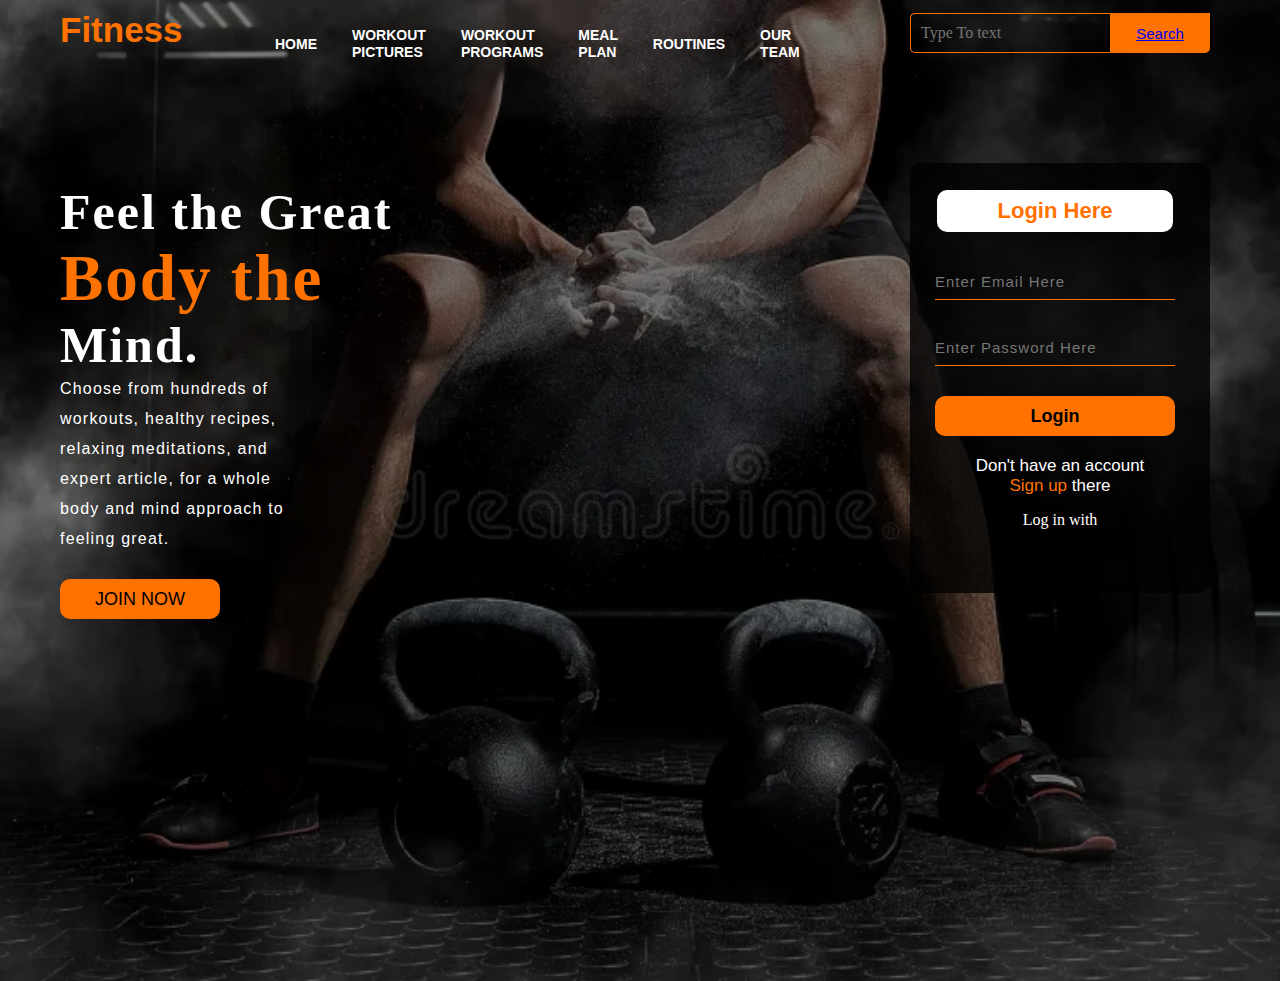
<file: index.html>
<!DOCTYPE html>
<html lang="en">
<head>
    <title>Fitness Design</title>
    <link rel="stylesheet" href="style.css ">

</head>
<body>
     <div class="main">
         <div class="navbar">
             <div class="icon">
                <h2 class="logo">Fitness</h2>
             </div>

             <div class="menu">
                <ul>
                    <li><a href="home.html">HOME</a></li>
                    <li><a href="workout pictures.html">WORKOUT PICTURES</a></li>
                    <li><a href="workout programs.html">WORKOUT PROGRAMS</a></li>
                    <li><a href="meal plan.html">MEAL PLAN</a></li>
                    <li><a href="routines.html">ROUTINES</a></li>
                    <li><a href="our team.html">OUR TEAM</a></li>
                </ul>
             </div>
                  
              <div class="search">
            <input class="srch" type="search" name="" placeholder="Type To text">
            <a href="#"> <button class="btn">Search</a></button>
          </div>
        </div>
        <div class="content">
            <h1>Feel the Great <br><span>Body the</span> </br>Mind.</h1>
            <p class="par">Choose from hundreds of <br>workouts, healthy recipes,<br> relaxing
                 meditations, and <br>expert article, for a whole <br>body and mind approach to<br> feeling great.</p>

              <button class="cn"><a href="#">JOIN NOW</a></button>
            
               <div class="form">
                   <h2>Login Here</h2>
                   <input type="email" name="email" placeholder="Enter Email Here">
                    <input type="password" name="" placeholder="Enter Password Here">
                    <button class="btnn"><a href="#">Login</a></button>

                     <p class="link">Don't have an account</br>
                      <a href="#">Sign up </a> there</a></p>
                       <p class="liw">Log in with</p>
               </div>   
               </div>
       </div>

    </div>
     
        
</body>
</html>
</file>
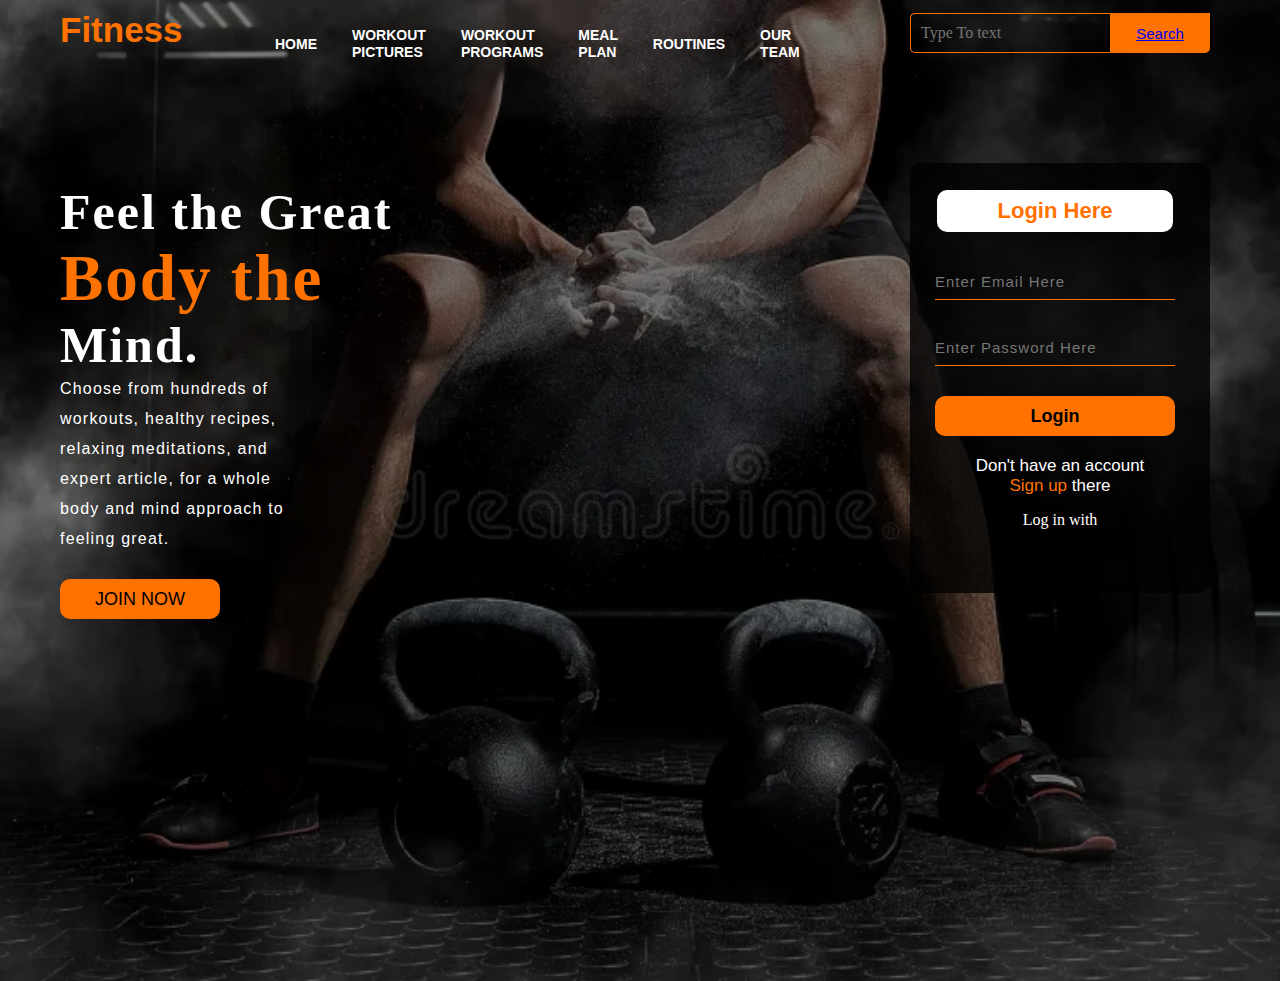
<file: home.html>
<!DOCTYPE html>
             <html lang="en">
             <head>
                 <title>Fitness Design</title>
                 <link rel="stylesheet" href="style.css ">
             
             </head>
             <body>
                  <div class="main">
                      <div class="navbar">
                          <div class="icon">
                             <h2 class="logo">Fitness</h2>
                          </div>
             
                          <div class="menu">
                             <ul>
                                 <li><a href="home.html">HOME</a></li>
                                 <li><a href="workout pictures.html">WORKOUT PICTURES</a></li>
                                 <li><a href="workout programs.html">WORKOUT PROGRAMS</a></li>
                                 <li><a href="meal plan.html">MEAL PLAN</a></li>
                                 <li><a href="routines.html">ROUTINES</a></li>
                                 <li><a href="our team.html">OUR TEAM</a></li>
                             </ul>
                          </div>
                               
                           <div class="search">
                         <input class="srch" type="search" name="" placeholder="Type To text">
                         <a href="#"> <button class="btn">Search</a></button>
                       </div>
                     </div>
                     <div class="content">
                         <h1>Feel the Great <br><span>Body the</span> </br>Mind.</h1>
                         <p class="par">Choose from hundreds of <br>workouts, healthy recipes,<br> relaxing
                              meditations, and <br>expert article, for a whole <br>body and mind approach to<br> feeling great.</p>
             
                           <button class="cn"><a href="#">JOIN NOW</a></button>
                         
                            <div class="form">
                                <h2>Login Here</h2>
                                <input type="email" name="email" placeholder="Enter Email Here">
                                 <input type="password" name="" placeholder="Enter Password Here">
                                 <button class="btnn"><a href="#">Login</a></button>
             
                                  <p class="link">Don't have an account</br>
                                   <a href="#">Sign up </a> there</a></p>
                                    <p class="liw">Log in with</p>
                            </div>   
                            </div>
                    </div>
             
                 </div>
                  
                     
             </body>
             </html>
</file>
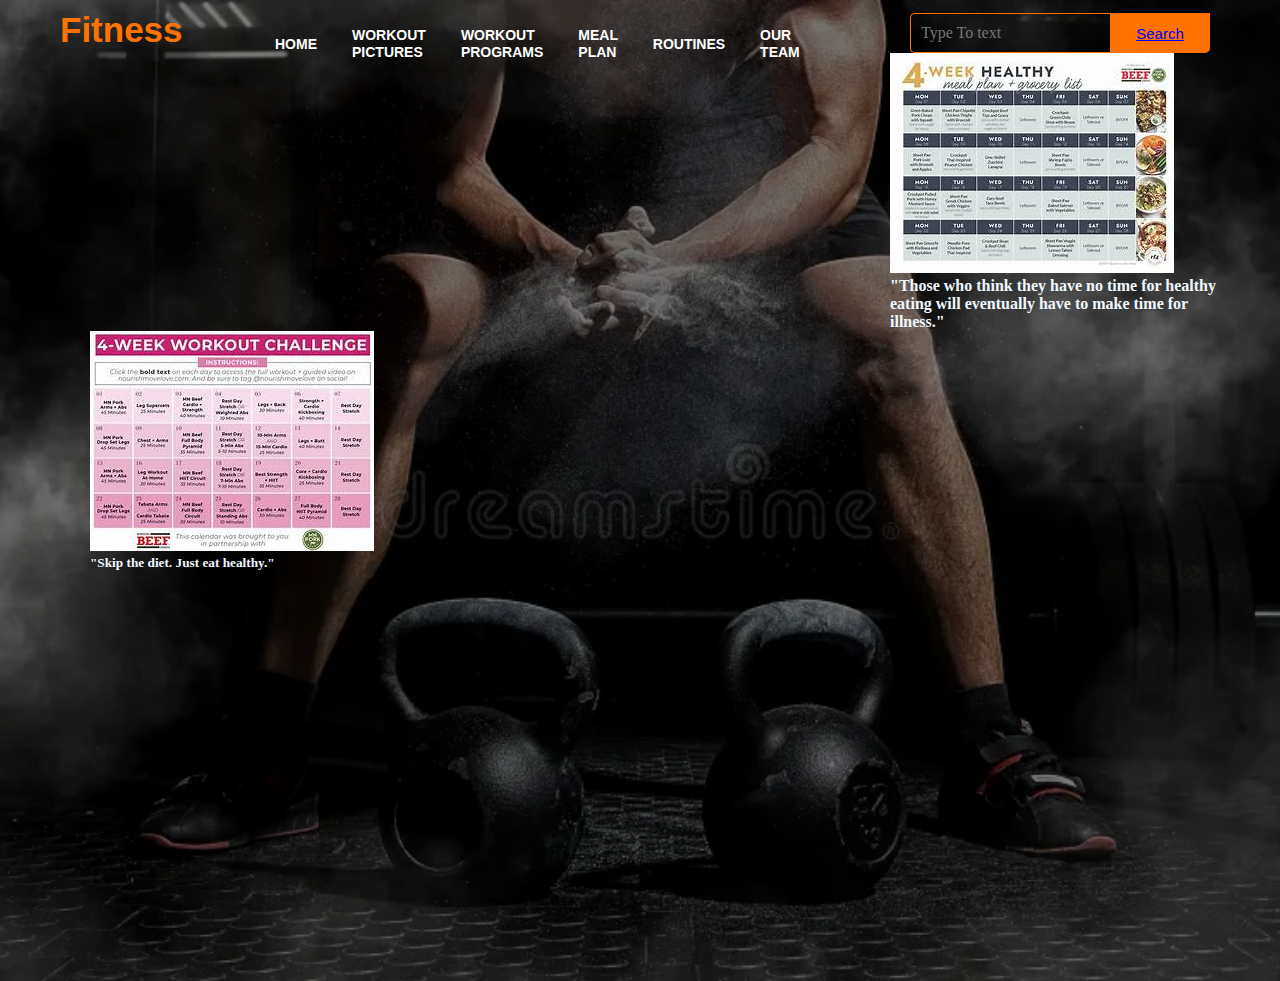
<file: meal plan.html>
<!DOCTYPE html>
             <html lang="en">
             <head>
                 <title>Fitness Design</title>
                 <link rel="stylesheet" href="style.css ">
             
             </head>
             <body>
                  <div class="main">
                      <div class="navbar">
                          <div class="icon">
                             <h2 class="logo">Fitness</h2>
                          </div>
             
                          <div class="menu">
                             <ul>
                              <li><a href="home.html">HOME</a></li>
                                 <li><a href="workout pictures.html">WORKOUT PICTURES</a></li>
                                 <li><a href="workout programs.html">WORKOUT PROGRAMS</a></li>
                                 <li><a href="meal plan.html">MEAL PLAN</a></li>
                                 <li><a href="routines.html">ROUTINES</a></li>
                                 <li><a href="our team.html">OUR TEAM</a></li>
                             </ul>
                          </div>
                               
                           <div class="search">
                         <input class="srch" type="search" name="" placeholder="Type To text">
                         <a href="#"> <button class="btn">Search</a></button>
                       </div>
                       <div class="five" style="width: 350px; margin-left: 850px; margin-right: 500px;">
                        <img src="th (2).jpg" alt="girl"></div>
                        <div class="four" style="width: 350px; margin-left: 850px; margin-right: 500px; color: aliceblue;">
                          <h4> "Those who think they have no time for healthy eating will eventually have to make time for illness."</h4>
                        </div>
                        <div class="two" style="width: 1100px; margin-left: auto; margin-right: auto;">
                          <img src="th (3).jpg" alt="boy"></div>
                          <div class="col-sm-2" style="width: 1100px; margin-left: auto; margin-right: auto; color: aliceblue;">
                            <h5>"Skip the diet. Just eat healthy."</h5>
                          </div>
                     </div>
                     </div>
             </body>
             </html>
</file>
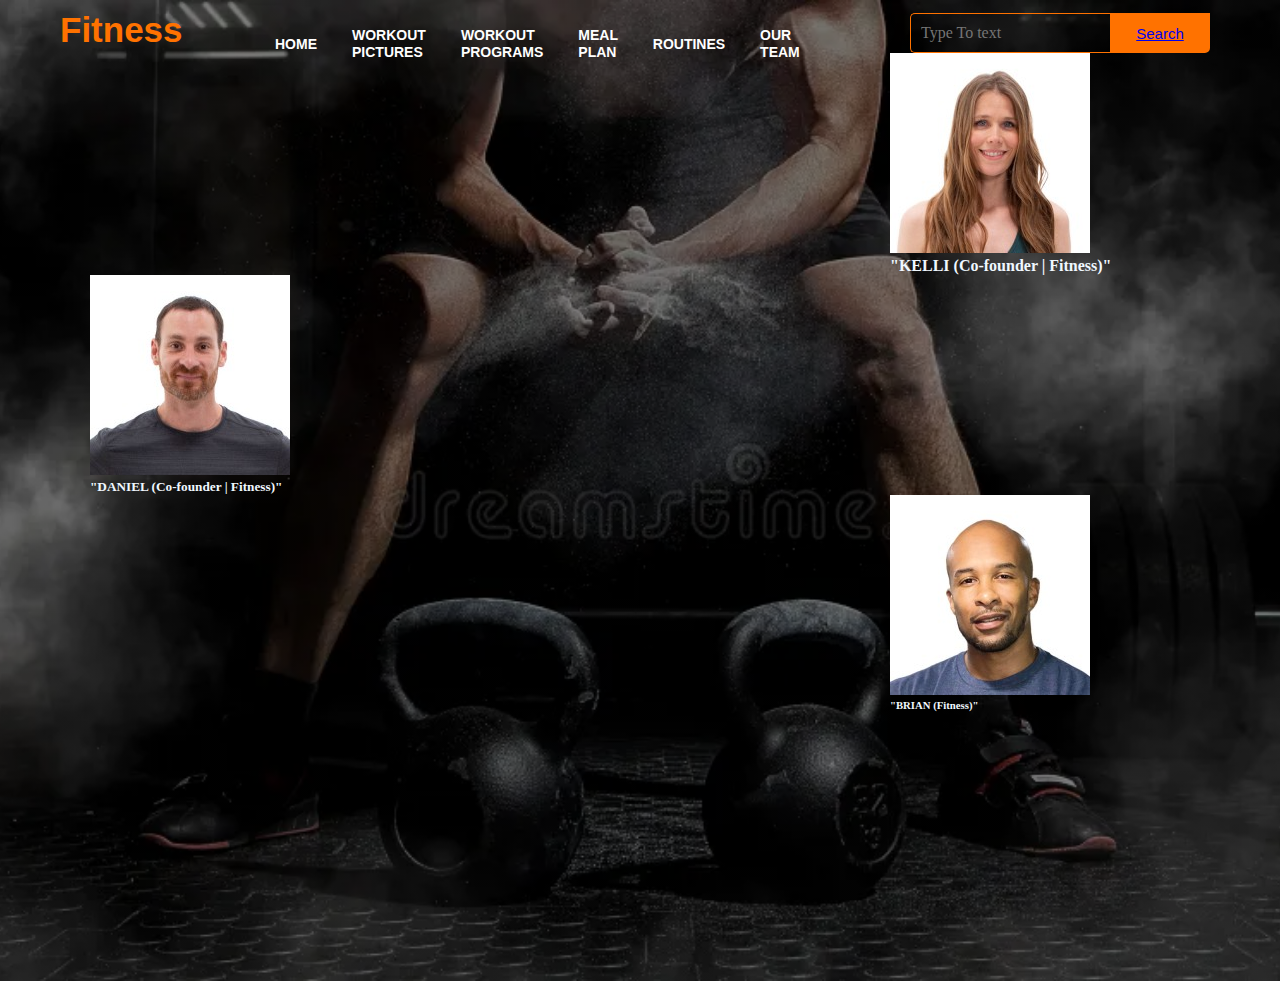
<file: our team.html>
<!DOCTYPE html>
<html lang="en">
<head>
    <title>Fitness Design</title>
    <link rel="stylesheet" href="style.css ">

</head>
<body>
     <div class="main">
         <div class="navbar">
             <div class="icon">
                <h2 class="logo">Fitness</h2>
             </div>

             <div class="menu">
                <ul>
                  <li><a href="home.html">HOME</a></li>
                    <li><a href="workout pictures.html">WORKOUT PICTURES</a></li>
                    <li><a href="workout programs.html">WORKOUT PROGRAMS</a></li>
                    <li><a href="meal plan.html">MEAL PLAN</a></li>
                    <li><a href="routines.html">ROUTINES</a></li>
                    <li><a href="our team.html">OUR TEAM</a></li>
                </ul>
             </div>
                  
              <div class="search">
            <input class="srch" type="search" name="" placeholder="Type To text">
            <a href="#"> <button class="btn">Search</a></button>
          </div>
          <div class="five" style="width: 350px; margin-left: 850px; margin-right: 500px;">
            <img src="1-kelli-b5a4.jpg" alt="girl"></div>
            <div class="four" style="width: 350px; margin-left: 850px; margin-right: 500px; color: aliceblue;">
              <h4> "KELLI (Co-founder | Fitness)"</h4>
            </div>
            <div class="two" style="width: 1100px; margin-left: auto; margin-right: auto;">
              <img src="2-daniel-8964.jpg" alt="boy"></div>
              <div class="col-sm-2" style="width: 1100px; margin-left: auto; margin-right: auto; color: aliceblue;">
                <h5>"DANIEL (Co-founder | Fitness)"</h5>
              </div>
              <div class="one" style="width: 350px; margin-left: 850px; margin-right: 500px; margin-bottom: auto;">
                <img src="21-brian-8992.jpg" alt="boy"></div>
                <div class="wew" style="width: 350px; margin-left: 850px; margin-right: 500px; color: aliceblue;">
                  <h6>"BRIAN (Fitness)"</h6>
                </div>
        </div>
        </div>
</body>
</html>
</file>
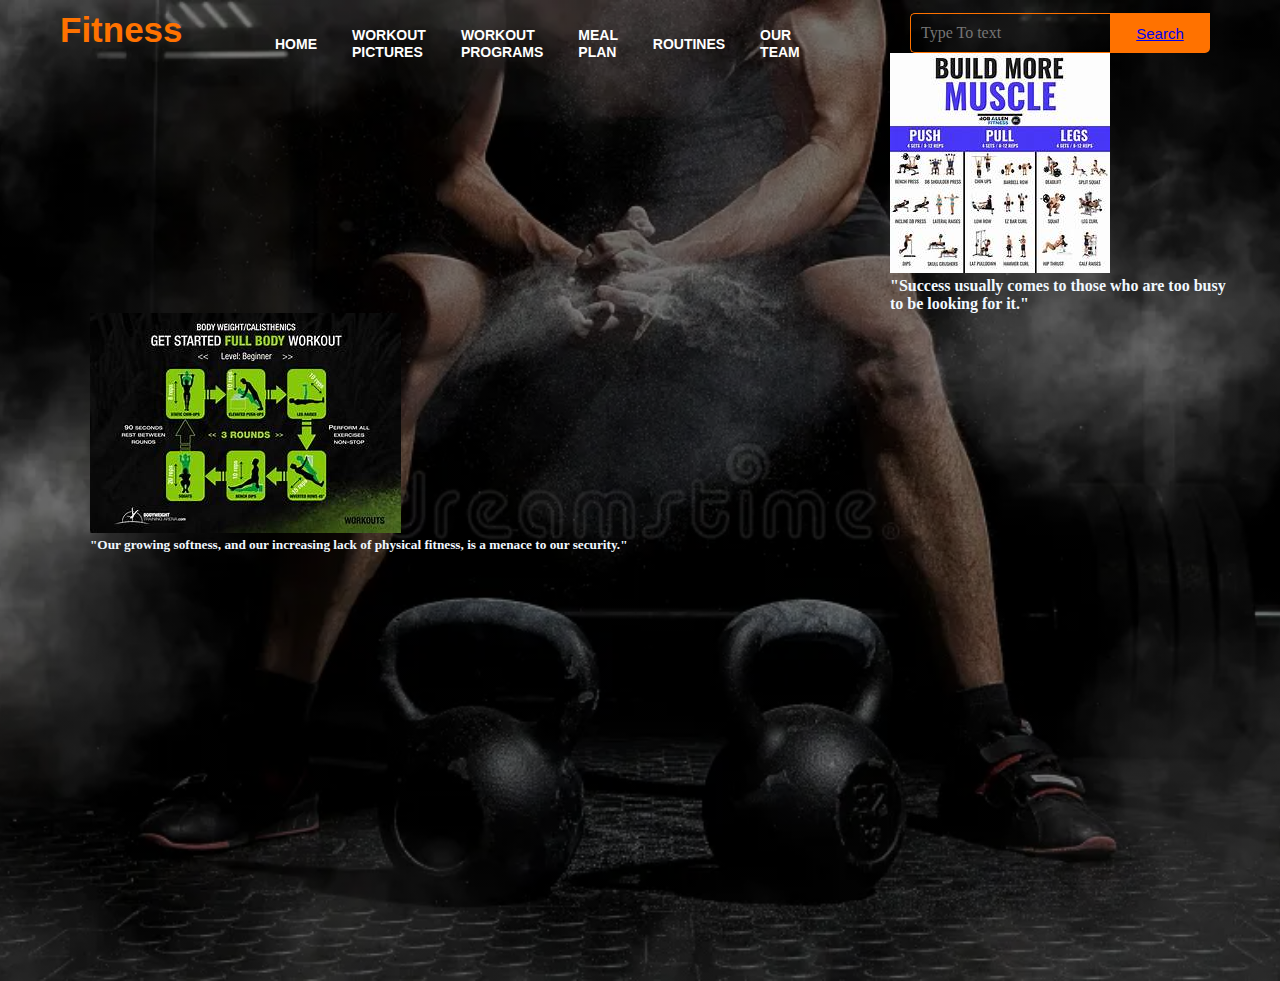
<file: routines.html>
<!DOCTYPE html>
<html lang="en">
<head>
    <title>Fitness Design</title>
    <link rel="stylesheet" href="style.css ">

</head>
<body>
     <div class="main">
         <div class="navbar">
             <div class="icon">
                <h2 class="logo">Fitness</h2>
             </div>

             <div class="menu">
                <ul>
                  <li><a href="home.html">HOME</a></li>
                    <li><a href="workout pictures.html">WORKOUT PICTURES</a></li>
                    <li><a href="workout programs.html">WORKOUT PROGRAMS</a></li>
                    <li><a href="meal plan.html">MEAL PLAN</a></li>
                    <li><a href="routines.html">ROUTINES</a></li>
                    <li><a href="our team.html">OUR TEAM</a></li>
                </ul>
             </div>
                  
              <div class="search">
            <input class="srch" type="search" name="" placeholder="Type To text">
            <a href="#"> <button class="btn">Search</a></button>
          </div>
          <div class="five" style="width: 350px; margin-left: 850px; margin-right: 500px;">
            <img src="th.jpg" alt="girl"></div>
            <div class="four" style="width: 350px; margin-left: 850px; margin-right: 500px; color: aliceblue;">
              <h4> "Success usually comes to those who are too busy to be looking for it."</h4>
            </div>
            <div class="two" style="width: 1100px; margin-left: auto; margin-right: auto;">
              <img src="th (1).jpg" alt="boy"></div>
              <div class="col-sm-2" style="width: 1100px; margin-left: auto; margin-right: auto; color: aliceblue;">
                <h5>"Our growing softness, and our increasing lack of physical fitness, is a menace to our security."</h5>
              </div>
             
        </div>
        </div>
</body>
</html>
</file>
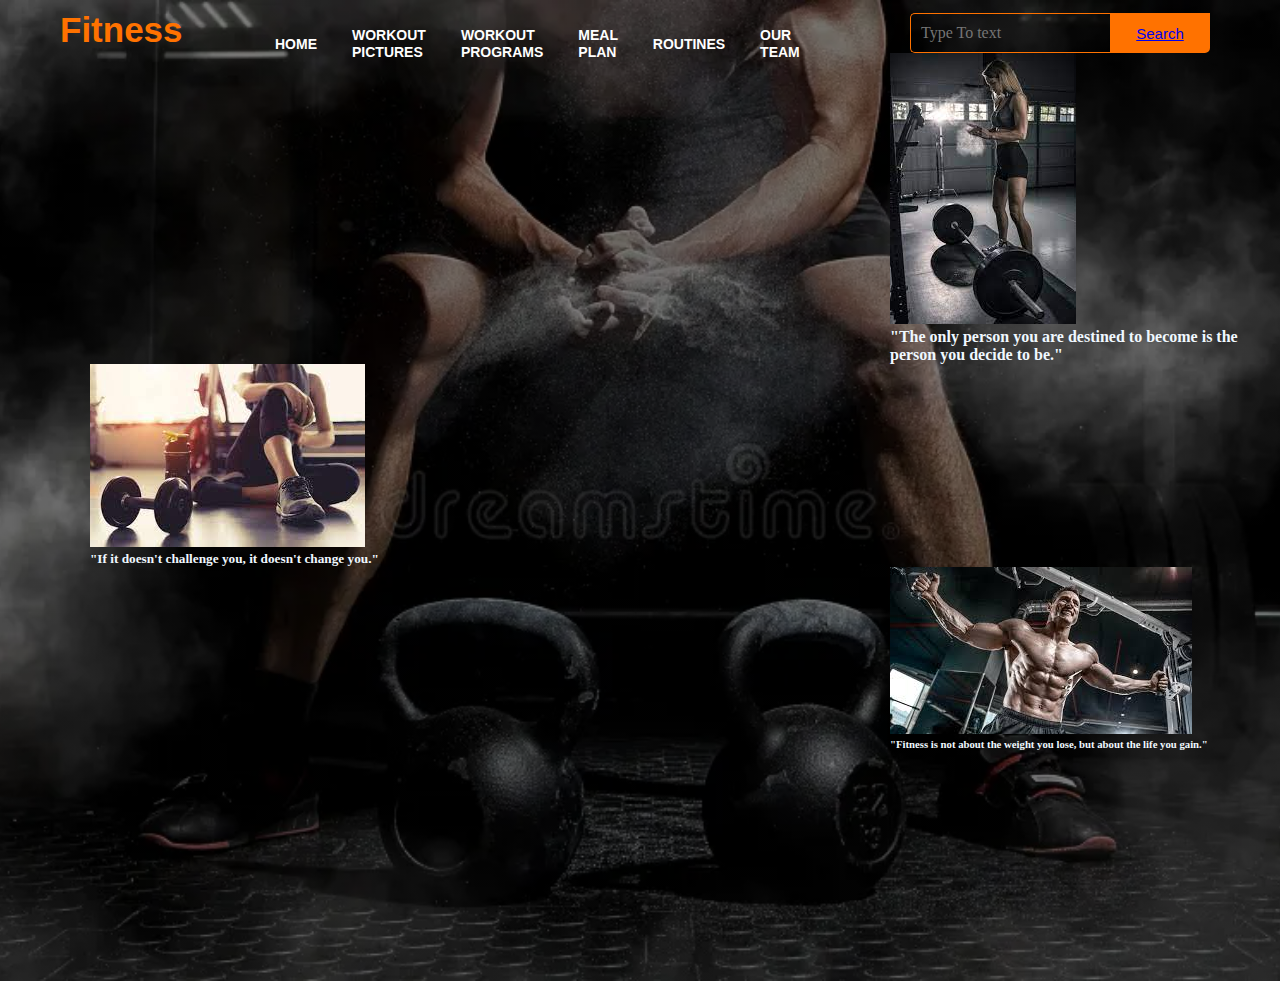
<file: workout pictures.html>
<!DOCTYPE html>
<html lang="en">
<head>
  
    <title>Fitness Design</title>
    <link rel="stylesheet" href="style.css ">
    
      

</head>
<body>
     <div class="main">
         <div class="navbar">
             <div class="icon">
                <h2 class="logo">Fitness</h2>
             </div>

             <div class="menu">
                <ul>
                  <li><a href="home.html">HOME</a></li>
                    <li><a href="workout pictures.html">WORKOUT PICTURES</a></li>
                    <li><a href="workout programs.html">WORKOUT PROGRAMS</a></li>
                    <li><a href="meal plan.html">MEAL PLAN</a></li>
                    <li><a href="routines.html">ROUTINES</a></li>
                    <li><a href="our team.html">OUR TEAM</a></li>
                </ul>
             </div>
                  
              <div class="search">
               <input class="srch" type="search" name="" placeholder="Type To text">
               <a href="#"> <button class="btn">Search</a></button>
              
            </div>
            <div class="five" style="width: 350px; margin-left: 850px; margin-right: 500px;">
              <img src="download-1.jpg" alt="girl"></div>
              <div class="four" style="width: 350px; margin-left: 850px; margin-right: 500px; color: aliceblue;">
                <h4> "The only person you are destined to become is the person you decide to be."</h4>
              </div>
              <div class="two" style="width: 1100px; margin-left: auto; margin-right: auto;">
                <img src="download-2.jpg" alt="boy"></div>
                <div class="col-sm-2" style="width: 1100px; margin-left: auto; margin-right: auto; color: aliceblue;">
                  <h5>"If it doesn't challenge you, it doesn't change you."</h5>
                </div>
                <div class="one" style="width: 350px; margin-left: 850px; margin-right: 500px; margin-bottom: auto;">
                  <img src="images-1.jpg" alt="boy"></div>
                  <div class="wew" style="width: 350px; margin-left: 850px; margin-right: 500px; color: aliceblue;">
                    <h6>"Fitness is not about the weight you lose, but about the life you gain."</h6>
                  </div>
          </div>
        </div>
        </div>
        
        
</body>
</html>
</file>
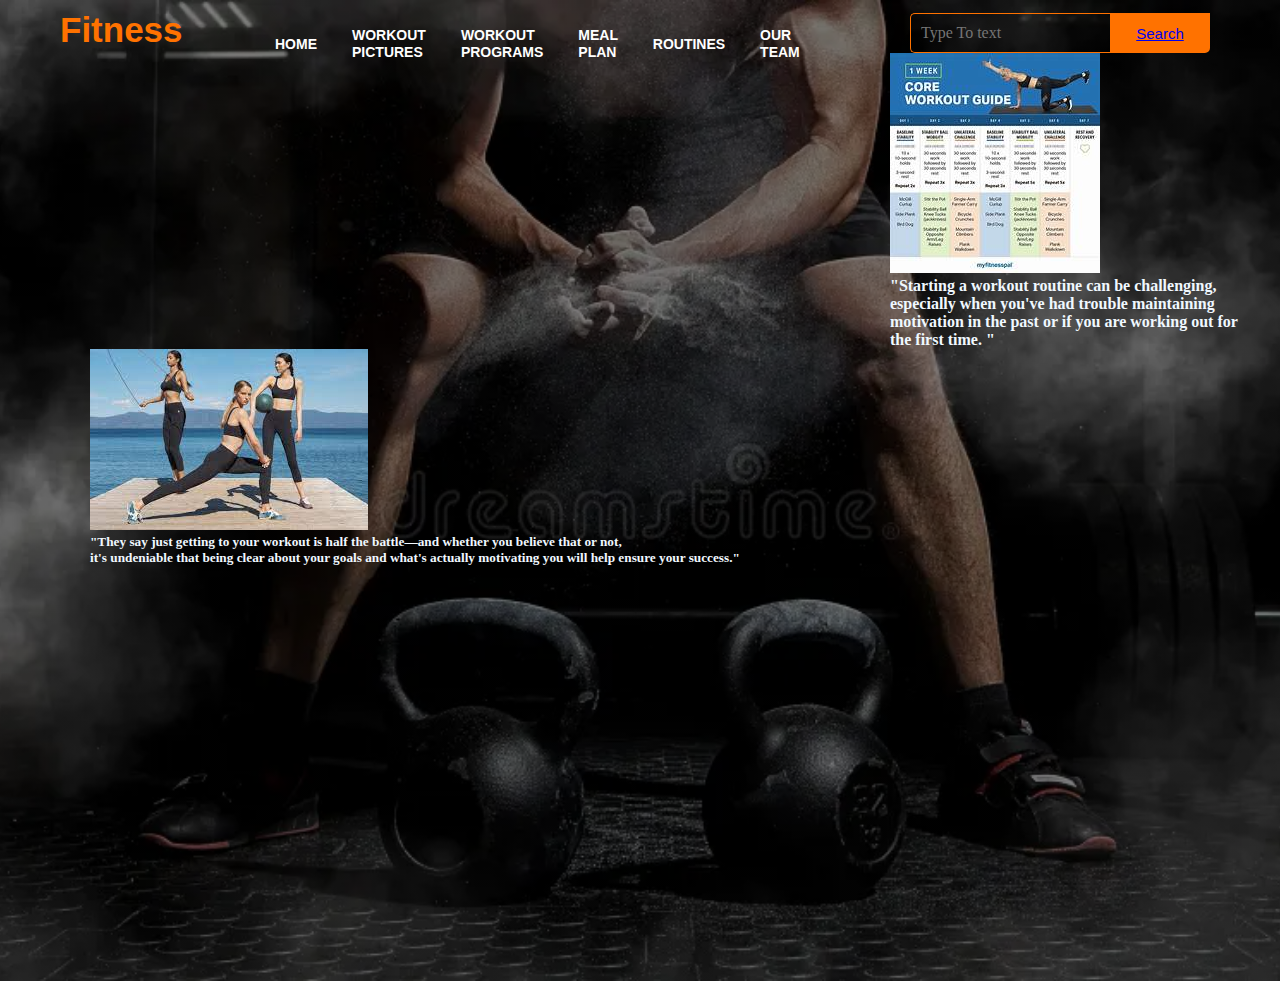
<file: workout programs.html>
<!DOCTYPE html>
<html lang="en">
<head>
    <title>Fitness Design</title>
    <link rel="stylesheet" href="style.css ">
  
</head>
<body>
     <div class="main">
         <div class="navbar">
             <div class="icon">
                <h2 class="logo">Fitness</h2>
             </div>

             <div class="menu">
                <ul>
                  <li><a href="home.html">HOME</a></li>
                    <li><a href="workout pictures.html">WORKOUT PICTURES</a></li>
                    <li><a href="workout programs.html">WORKOUT PROGRAMS</a></li>
                    <li><a href="meal plan.html">MEAL PLAN</a></li>
                    <li><a href="routines.html">ROUTINES</a></li>
                    <li><a href="our team.html">OUR TEAM</a></li>
                </ul>
             </div>
                  
              <div class="search">
            <input class="srch" type="search" name="" placeholder="Type To text">
            <a href="#"> <button class="btn">Search</a></button>
          </div>
          <div class="five" style="width: 350px; margin-left: 850px; margin-right: 500px;">
            <img src="th (4).jpg" alt="girl"></div>
            <div class="four" style="width: 350px; margin-left: 850px; margin-right: 500px; color: aliceblue;">
              <h4> "Starting a workout routine can be challenging, especially when you've had trouble maintaining motivation in the past or if you are working out for the first time. "</h4>
            </div>
            <div class="two" style="width: 1100px; margin-left: auto; margin-right: auto;">
              <img src="download.jpg" alt="boy"></div>
              <div class="col-sm-2" style="width: 1100px; margin-left: auto; margin-right: auto; color: aliceblue;">
                <h5>"They say just getting to your workout is half the battle—and whether you believe that or not,<br>
                   it's undeniable that being clear about your goals and what's actually motivating you will help ensure your success."</h5>
              </div>
           
        </div>
        </div>
</body>
</html>
</file>
<file: style.css>
*{
    margin: 0;
    padding: 0;
}

.main{
    width: 100%; 
    background: linear-gradient(to top, rgba(0,0,0,0.5)50%,rgba(0,0,0,0.5)50%), url(weightlifter-clapping-hands-preparing-workout-gym-focus-dust-112033565.jpg.webp);
    background-position-x: center;
    background-size: cover;
    height: 109vh;
}

.navbar{
    width: 1200px;
    height: 75px; 
    margin: auto;
}

.icon{
    width: 200px;
    float: left;
    height: 70px;
}

.logo{
    color: #ff7200;
    font-size: 35px;
    font-family: Arial;
    padding-left: 20px;
    float: left;
    padding-top: 10px;
}
.menu{
    width: 400px;
    float: left;
    height: 70px;
}
ul{
    float: left;
    display: flex;
    justify-content: center;
    align-items: center;
}
ul li{
    list-style: none;
    margin-left: 35px;
    margin-top: 27px;
    font-size: 14px;
}

ul li a{
    text-decoration: none;
    color: white;
    font-family: Arial;
    font-weight: bold;
    transition: o.4s ease-in-out;
}
 ul li a:hover{
    color: #ff7200;
 }

 .search{
    width: 330px;
    float: left;
    margin-left: 270px;
 }

 .srch{
   font-family: 'Times New Roman'; 
   width: 200px;
   height: 40px;
   background: transparent;
   border: 1px solid #ff7200;
   margin-top: 13px;
   color: white;
   border-right: none;
   font-size: 16px;
   float: left;
   padding: 10px;
   border-bottom-left-radius: 5px;
   border-top-left-radius: 5px;
 } 

 .btn{
    width: 100px;
    height: 40px;
    background: #ff7200;
    border: 2px solid #ff7200;
    margin-top: 13px;
    color: white;
    font-size: 15px;
    border-bottom-right-radius: 5px;
    border-bottom-right-radius: 5px;
 }

 .btn:focus{
    outline: none;
 }

 .srch:focus{
    outline: none;
 }

 .content{
    width: 1200px;
    height: auto;
    margin: auto;
    color: white;
    position: relative;
 }

 .content .par{
    padding-left: 20px;  
    padding-bottom: 25px;
    font-family: Arial;
    letter-spacing: 1.2px;
    line-height: 30px;
 }

 .content h1{
    font-family: 'Times New Roman';
    font-size: 50px;
    padding-left: 20px;
    margin-top: 9%;
    letter-spacing: 2px;
 }

 .content .cn{
    width: 160px;
    height: 40px;
    background: #ff7200;
    border: none;
    margin-bottom: 10px;
    margin-left: 20px;
    font-size: 18px;
    border-radius: 10px;
    cursor: pointer;
    transition: .4s ease;
 }

 .content .cn a{
    text-decoration: none;
    color: black;
    transition: .3s ease;
}

.cn:hover{
    background-color: white;
}

.content span{
    color: #ff7200;
    font-size: 65px;
}

.form{
    width: 250px;
    height: 380px;
    background: linear-gradient(to top, rgba(0,0,0,0.8)50%,rgba(0,0,0,0.8)50%);
    position: absolute;
    top: -20px;
    left: 870px;
    border-radius: 10px;
    padding: 25px;
}

.form h2{
    width: 220px;
    font-family: sans-serif;
    text-align: center;
    color: #ff7200;
    font-size: 22px;
    background-color: white;
    border-radius: 10px;
    margin: 2px;
    padding: 8px;
}

.form input{
    width: 240px;
    height: 35px;
    background: transparent;
    border-bottom: 1px solid #ff7200;
    border-top: none;
    border-right: none;
    border-left: none;
    color: white;
    font-size: 15px;
    letter-spacing: 1px;
    margin-top: 30px;
    font-family: sans-serif;
}

.form input:focus{
    outline: none;
}

.placeholder{
    color: white;
    font-family: Arial;
}

.btnn{
    width: 240px;
    height: 40px;
    background: #ff7200;
    border: none;
    margin-top: 30px;
    font-size: 18px;
    border-radius: 10px;
    cursor: pointer;
    color: white;
    transition: 0.4s ease;
}

.btnn:hover{
    background: white;
    color: #ff7200;
}

.btnn a{
    text-decoration: none;
    color: black;
    font-weight: bold;
}

.form .link{
    font-family: Arial, Helvetica, sans-serif;
    font-size: 17px;
    padding-top: 20px;
    text-align: center;
}

.form .link a{
    text-decoration: none;
    color: #ff7200;
}

.liw{
    padding-top: 15px;
    padding-bottom: 10px;
    text-align: center;
}
.img{
    width: 100%; 
    
    background-position-x: center;
    background-size: cover;
    height: 109vh;
}

    .img1{
        display: block;
        margin-left: auto;
        margin-right: auto;
        width: 100%;
      }
</file>
